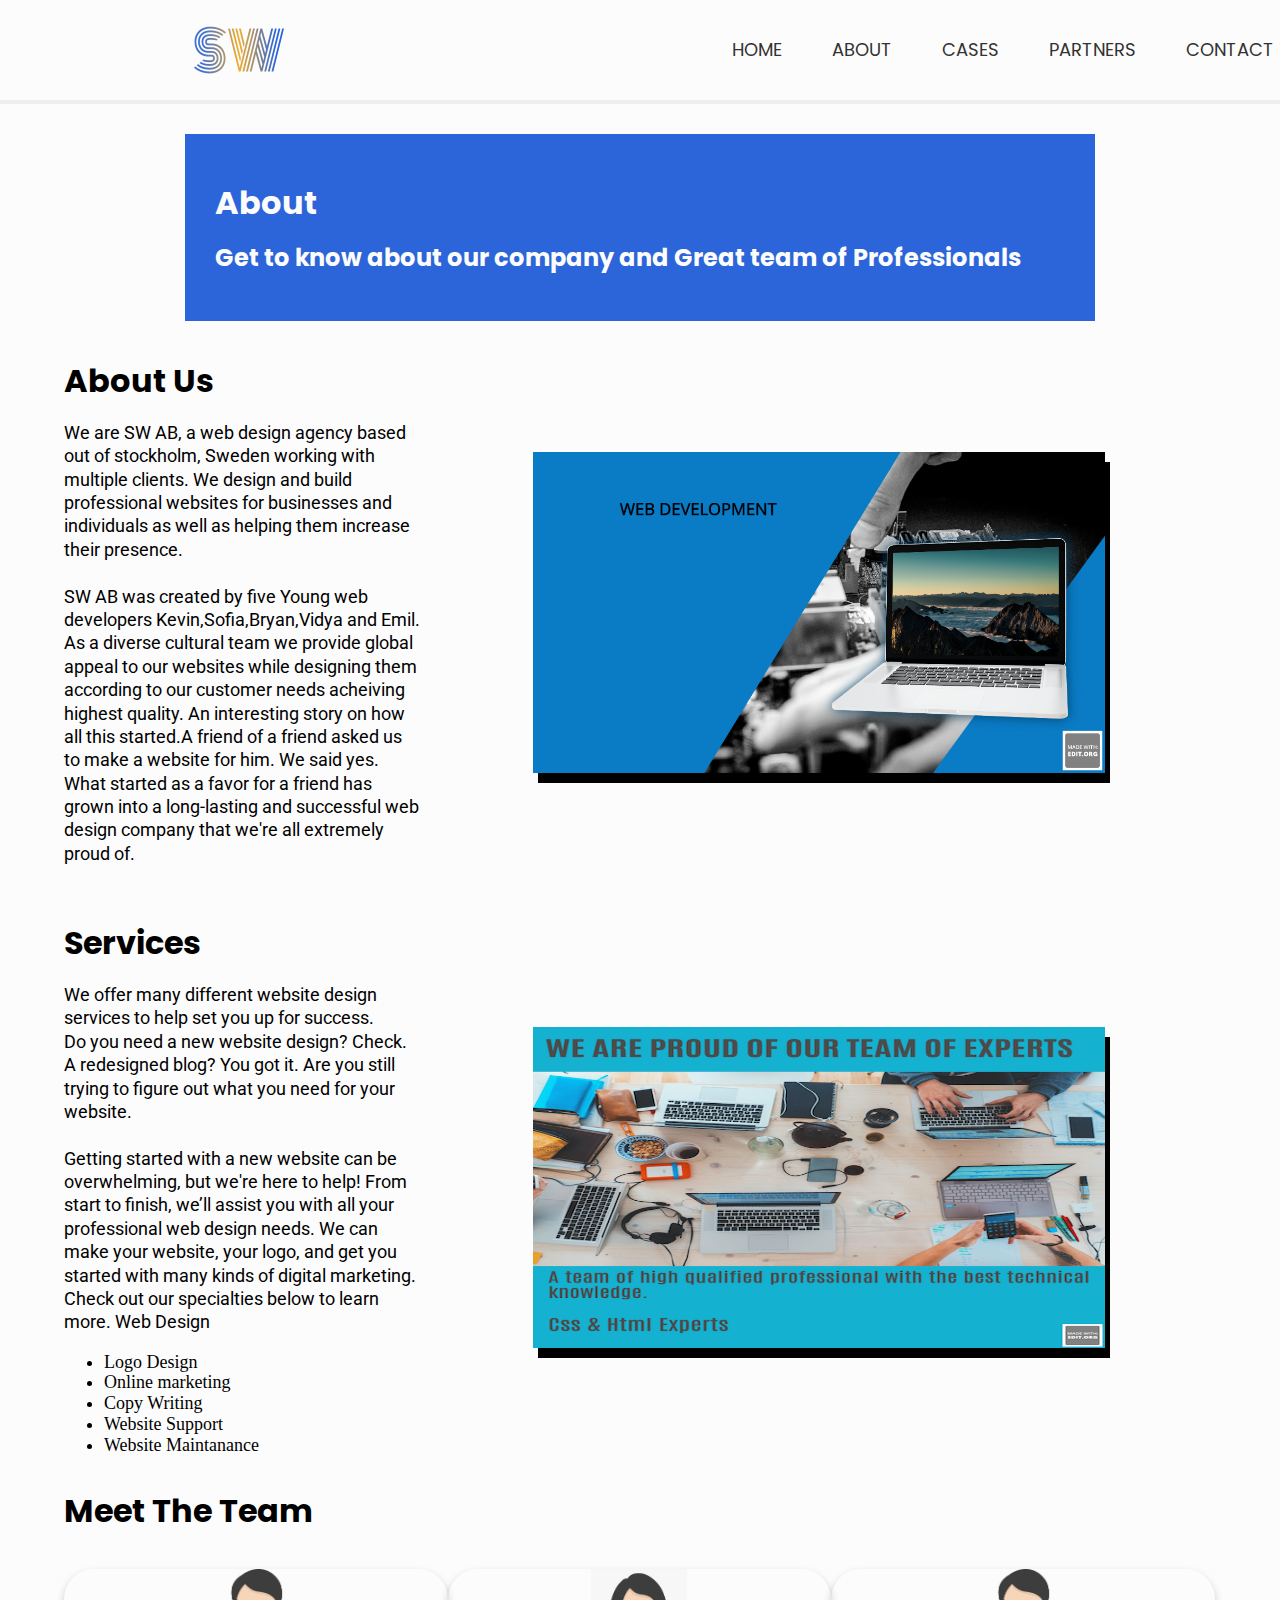
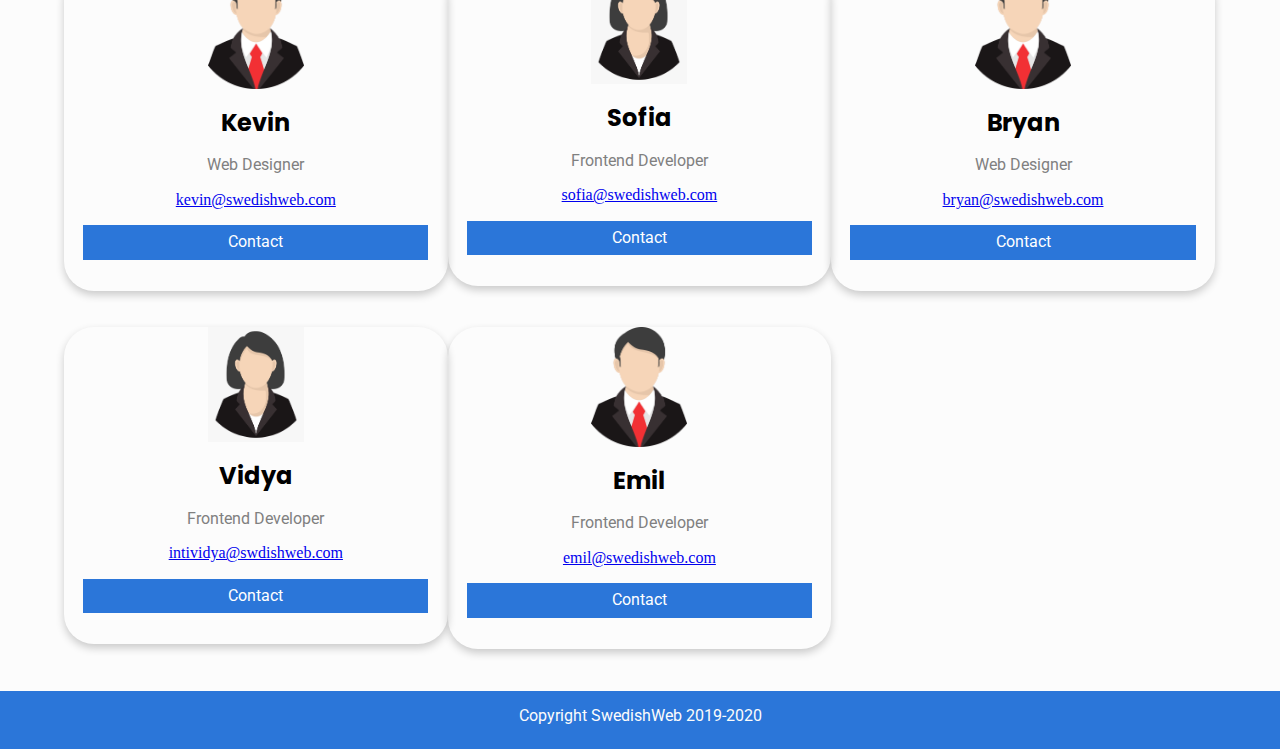
<file: about.html>
<html>
<head>
    <meta charset="UTF-8">
    <meta name="viewport" content="width=device-width, initial-scale=1.0">
    <title>Swedishweb | About</title>
    <link rel="icon" href="images/logga.png" type="image/png" sizes="16x16">
    <link href="https://fonts.googleapis.com/css2?family=Poppins:wght@400;500&family=Roboto:wght@400;500&display=swap" rel="stylesheet">
    <link rel="stylesheet" href="css/reset.css">
    <link rel="stylesheet" href="css/global.css">
    <link rel="stylesheet" href="css/about.css">
</head>
<body>
  <div class="nav-container">
    <nav>
        <div class="logo-container">
            <img src="images/logga.png" alt="picture of our loggo">
        </div>

        <ul class="navbar-links">
            <li><a class="nav-link" href="index.html">home</a></li>
            <li><a class="active" href="about.html">about</a></li>
            <li><a id="nav-link" href="cases.html">cases</a></li>
            <li><a class="nav-link" href="partners.html">partners</a></li>
            <li><a class="nav-link" href="contact.html">contact</a></li>
        </ul>
    </nav>
</div>

<section class="about-intro">
  <h1>About</h1>
  <h2>Get to know about our company and Great team of Professionals</h2>
</section>

    <section class="about container">
        <div class="about-container">
            <div class="about-image-container">
                <img src="images/about-images/aboutUs3.png" alt=" aboutUs3 image">
            </div>
            <div class="about-text-container">
              <h1>About Us</h1>
                <p class="about-text">
                  We are SW AB, a web design agency 
                  based out of stockholm, Sweden working with multiple clients.
                  We design and build professional websites for businesses and individuals 
                  as well as helping them increase their presence.
                  <br>
                  <br>
                  SW AB was created by five Young web developers Kevin,Sofia,Bryan,Vidya and Emil.
                  As a diverse cultural team we provide global appeal to our websites while designing
                  them according to our customer needs acheiving highest quality. An interesting story
                  on how all this started.A friend of a friend asked us to make a website for him. 
                  We said yes. What started as a favor for a friend has grown into a long-lasting 
                  and successful web design company that we're all extremely proud of.
                </p>
            </div>
        </div>

        <div class="about-container">
            <div class="about-image-container">
                <img src="images/about-images/services1.png" alt="services1 image">
            </div>
            <div class="about-text-container">
              <h1>Services</h1>
                <p class="about-text">
                  We offer many different website design services 
                  to help set you up for success.<br> 
                  Do you need a new website design? Check. 
                  A redesigned blog? You got it. Are you still trying to figure out 
                  what you need for your website.
                  <br>
                  <br>
                  Getting started with a new website 
                  can be overwhelming, but we're here to help! From start to finish, 
                  we’ll assist you with all your professional web design needs. 
                  We can make your website, your logo, and get you started with many
                  kinds of digital marketing. Check out our specialties below to learn more.
                  Web Design
                  <br>
                  <ul>
                  <li>Logo Design</li>  
                  <li>Online marketing</li>
                  <li>Copy Writing</li>
                  <li>Website Support</li>
                  <li>Website Maintanance</li>
                </ul>
                </p>
            </div>
        </div>

        <h1>Meet The Team</h1>
        </br>

        <div class="row">
            <div class="column">
                <div class="card">
                <img src="images/about-images/men.png" alt="EMP1" style="width:25%">
                <div class="container">
                  <h2>Kevin</h2>
                  <p class="title">Web Designer</p>
                  <a href="#" class="btn btn-primary">kevin@swedishweb.com</a>
                  <p><button class="button">Contact</button></p>
                </div>
                </div>
            </div>
          
            <div class="column">
                <div class="card">
                  <img src="images/about-images/women.png" alt="EMP2" style="width:25%">
                  <div class="container">
                    <h2>Sofia</h2>
                    <p class="title">Frontend Developer</p>
                    <a href="#" class="btn btn-primary">sofia@swedishweb.com</a>
                    <p><button class="button">Contact</button></p>
                  </div>
                </div>
              </div>
          
              <div class="column">
                <div class="card">
                  <img src="images/about-images/men.png" alt="EMP3" style="width:25%">
                  <div class="container">
                    <h2>Bryan</h2>
                    <p class="title">Web Designer</p>
                    <a href="#" class="btn btn-primary">bryan@swedishweb.com</a>
                    <p><button class="button">Contact</button></p>
                  </div>
                </div>
              </div>
            </div>

        </br>
        </br>

            <div class="row">
              <div class="column">
                <div class="card">
                <img src="images/about-images/women.png" alt="EMP4" style="width:25%">
                <div class="container">
                  <h2>Vidya</h2>
                  <p class="title">Frontend Developer</p>
                  <a href="#" class="btn btn-primary">intividya@swdishweb.com</a>
                  <p><button class="button">Contact</button></p>
                </div>
            </div>
            </div>

            <div class="column">
                <div class="card">
                <img src="images/about-images/men.png" alt="EMP5" style="width:25%">
                <div class="container">
                  <h2>Emil</h2>
                  <p class="title">Frontend Developer</p>
                  <a href="#" class="btn btn-primary">emil@swedishweb.com</a>
                  <p><button class="button">Contact</button></p>
                </div>
            </div>
            </div>
          </div>


    </section>
    
    <footer>
        <p>Copyright SwedishWeb 2019-2020</p>
    </footer>
</body>
</html>
</file>
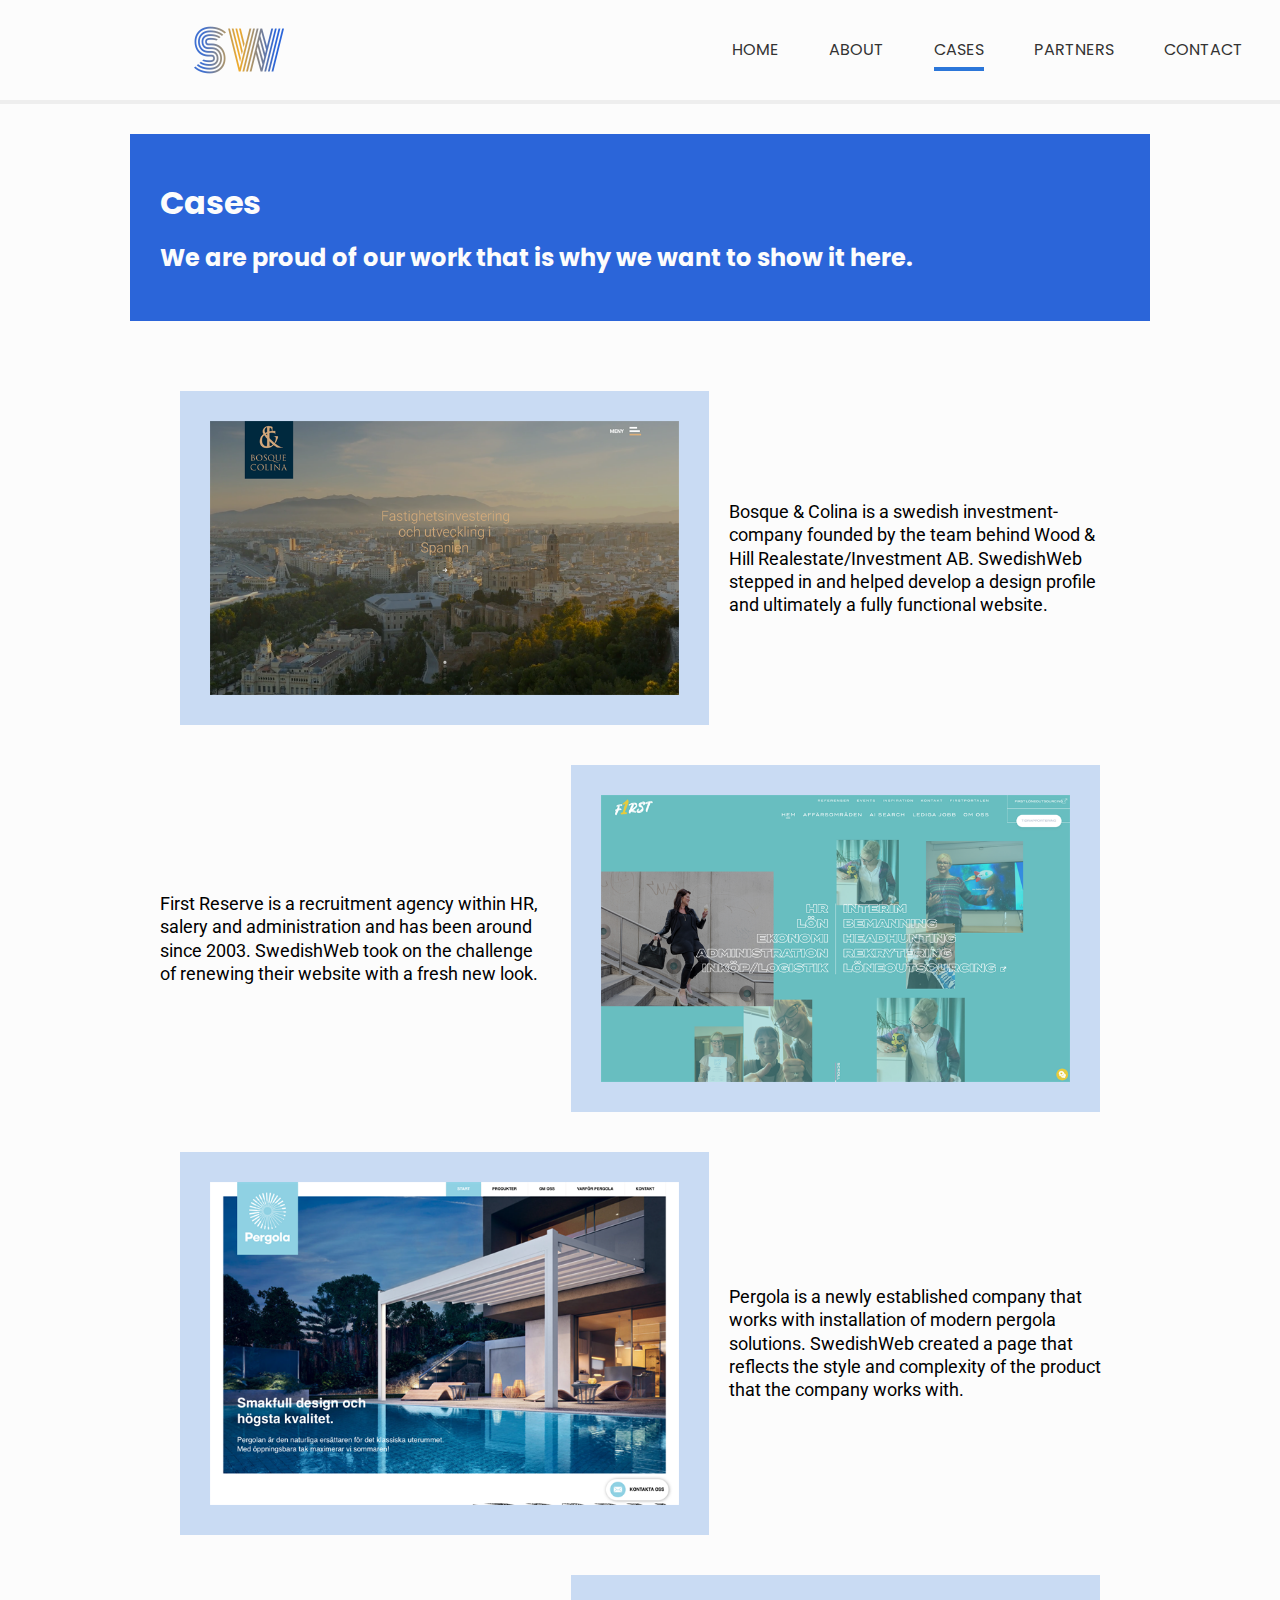
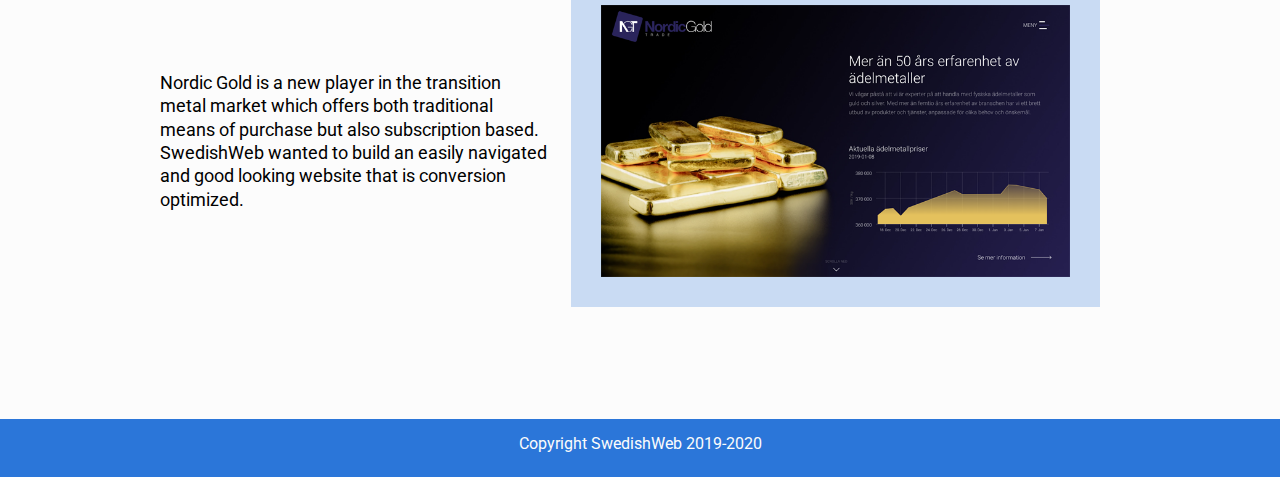
<file: cases.html>
<html>
<head>
    <meta charset="UTF-8">
    <meta name="viewport" content="width=device-width, initial-scale=1.0">
    <title>SwedishWeb | Cases</title>
    <link rel="icon" href="images/logga.png" type="image/png" sizes="16x16">
    <link href="https://fonts.googleapis.com/css2?family=Poppins:wght@400;500&family=Roboto:wght@400;500&display=swap" rel="stylesheet">
    <link rel="stylesheet" href="css/reset.css">
    <link rel="stylesheet" href="css/global.css">
    <link rel="stylesheet" href="css/cases.css">
</head>
<body>
    <div class="nav-container">
        <nav>
            <div class="logo-container">
                <img src="images/logga.png" alt="picture of our loggo">
            </div>

            <ul class="navbar-links">
                <li><a class="nav-link" href="index.html">home</a></li>
                <li><a class="nav-link" href="about.html">about</a></li>
                <li><a id="active" href="cases.html">cases</a></li>
                <li><a class="nav-link" href="partners.html">partners</a></li>
                <li><a class="nav-link" href="contact.html">contact</a></li>
            </ul>
        </nav>

        <div class="mobile-nav-button">
            <i class="button-icon"></i>
        </div>
        <div class="mobile-nav">
            <ul class="mobile-nav-links">
                <li class="mobile-nav-item"><a class="mobile-nav-link" href="index.html">home</a></li>
                <li class="mobile-nav-item"><a class="mobile-nav-link" href="about.html">about</a></li>
                <li class="mobile-nav-item"><a class="mobile-nav-link" id="mobile-active" href="cases.html">cases</a></li>
                <li class="mobile-nav-item"><a class="mobile-nav-link" href="partners.html">partners</a></li>
                <li class="mobile-nav-item"><a class="mobile-nav-link" href="contact.html">contact</a></li>
            </ul>
        </div>
    </div>
    <section class="case-intro">
        <h1>Cases</h1>
        <h2>We are proud of our work that is why we want to show it here.</h2>
    </section>

    <section class="cases container">
        <div class="case-container">
            <div class="case-image-container">
                <img src="images/case-images/colina.png" alt="Colina case image">
            </div>
            <div class="case-text-container">
                <p class="case-text">
                    Bosque & Colina is a swedish investment-company founded
                    by the team behind Wood & Hill Realestate/Investment AB. SwedishWeb stepped in and helped
                    develop a design profile and ultimately a fully functional website.
                </p>
            </div>
        </div>

        <div class="case-container reverse">
            <div class="case-image-container">
                <img src="images/case-images/first.png" alt="First case image">
            </div>
            <div class="case-text-container">
                <p class="case-text">
                    First Reserve is a recruitment agency within HR, salery and administration and has been
                    around since 2003. SwedishWeb took on the challenge of renewing their website with
                    a fresh new look.
                </p>
            </div>
        </div>

        <div class="case-container">
            <div class="case-image-container">
                <img src="images/case-images/pergola.png" alt="Pergola case image">
            </div>
            <div class="case-text-container">
                <p class="case-text">
                    Pergola is a newly established company that works with 
                    installation of modern pergola solutions.
                    SwedishWeb created a page that reflects the style and 
                    complexity of the product that the company works with.
                </p>
            </div>
        </div>

        <div class="case-container reverse">
            <div class="case-image-container">
                <img src="images/case-images/nordic-gold.png" alt="Nordic Gold case image">
            </div>
            <div class="case-text-container">
                <p class="case-text">
                    Nordic Gold is a new player in the transition metal market which offers both traditional
                    means of purchase but also subscription based. SwedishWeb wanted to build an easily navigated
                    and good looking website that is conversion optimized.
                </p>
            </div>
        </div>
    </section>

    <footer>
        <p>Copyright SwedishWeb 2019-2020</p>
    </footer>

    <script src="https://ajax.googleapis.com/ajax/libs/jquery/3.5.1/jquery.min.js"></script>
    <script>
        $(function () {
            $(".mobile-nav-button").on("click", function () {
                $(this).toggleClass("nav-toggle");
                $(".mobile-nav").toggleClass("nav-extender");
            });
        });
    </script>
</body>
</html>
</file>
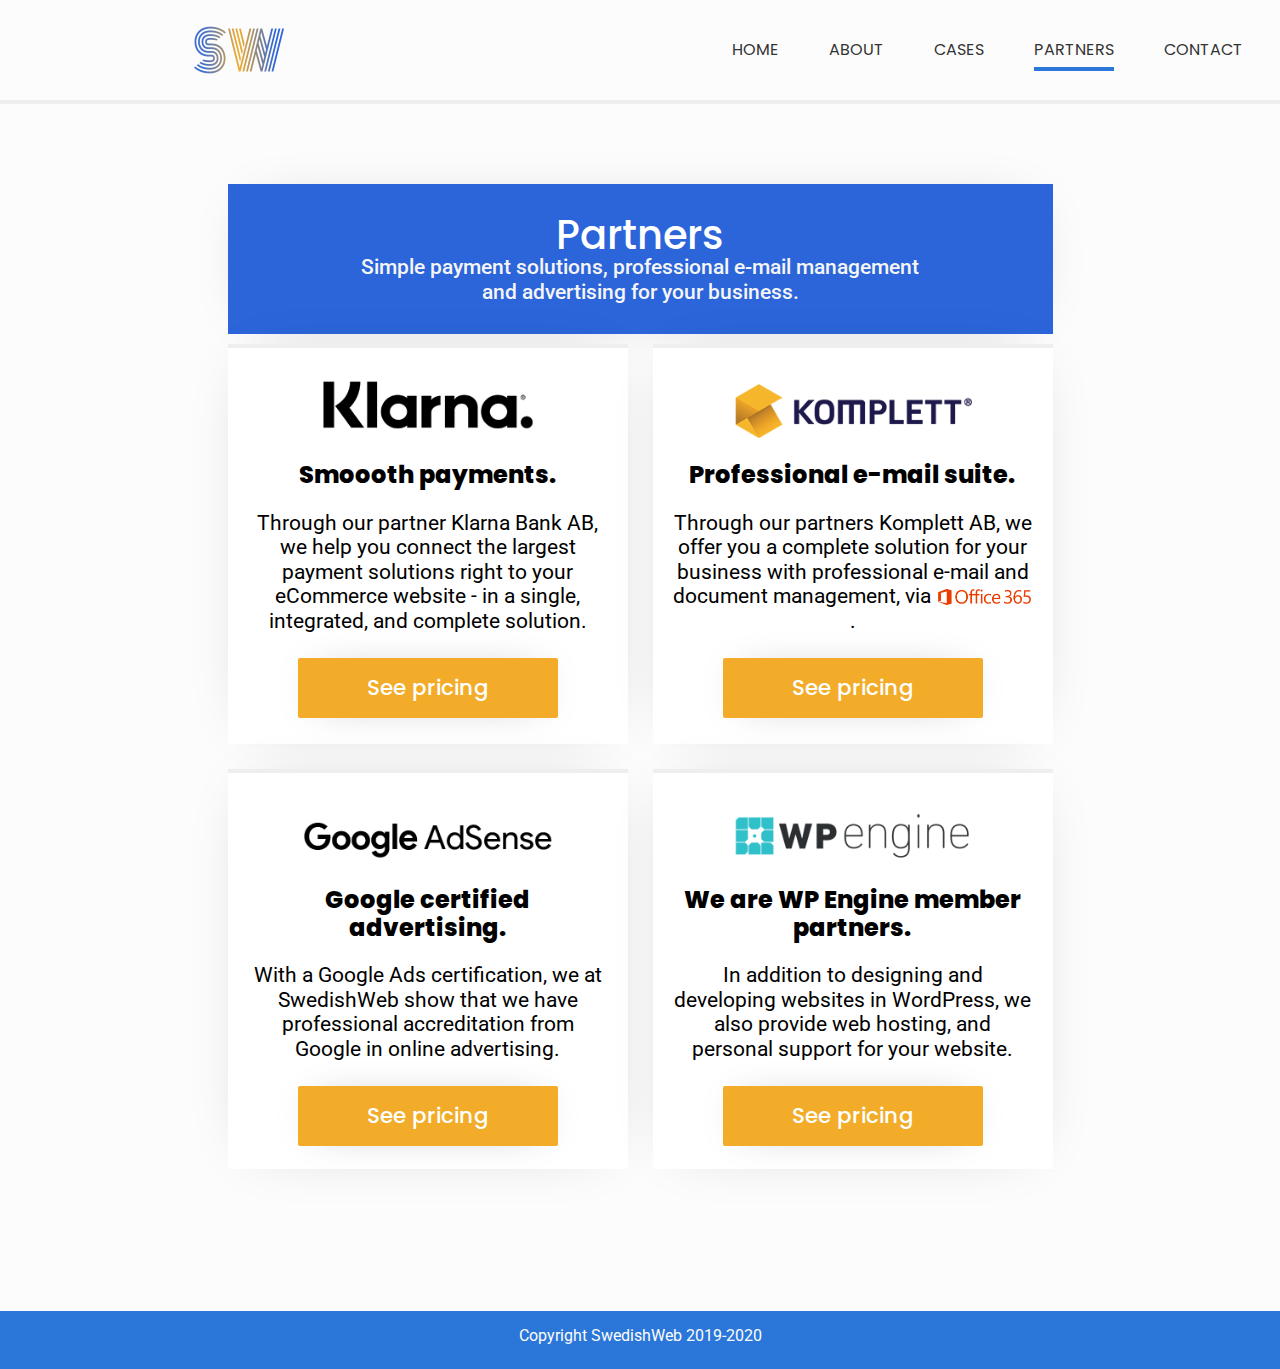
<file: partners.html>
<html>
    <head>
        <meta name="viewport" content="width=device-width, initial-scale=1.0">
        <meta charset="UTF-8">
        <title>SwedishWeb | Partners</title>
        <link rel="stylesheet" href="css/reset.css">
        <link rel="stylesheet" href="css/partners.css">
        <link rel="stylesheet" href="css/global.css">
        <link rel="icon" href="images/logga.png" type="image/png" sizes="16x16">
        <link href="https://fonts.googleapis.com/css2?family=Poppins:wght@400;500&display=swap" rel="stylesheet"> <!--Poppins-->
        <link href="https://fonts.googleapis.com/css2?family=Roboto:wght@400;500&display=swap" rel="stylesheet"> <!--Roboto-->
    </head>
    <body>  
        
        <div class="nav-container">
            <nav>
                <div class="logo-container">
                    <img src="images/logga.png" alt="picture of our loggo">
                </div>
    
                <ul class="navbar-links">
                    <li><a class="nav-link" href="index.html">home</a></li>
                    <li><a class="nav-link" href="about.html">about</a></li>
                    <li><a class="nav-link" href="cases.html">cases</a></li>
                    <li><a id="active"  href="partners.html">partners</a></li>
                    <li><a class="nav-link" href="contact.html">contact</a></li>
                </ul>
            </nav>
        </div>
        
        <div id="partners-wrapper">
            <div class="partners-header">
                <div class="partners-heading">
                    Partners
                </div>
                <div class="partners-subheading">Simple payment solutions, professional e-mail management <br> and advertising for your business.</div>
            </div>
            <div class="partners-grid"> 
                
                <div class="partners-card"> <!--Klarna-->
                    <div class="partner-logo"><img src="images/partners-images/klarna.png" width="250px"></div>
                    <div class="partners-card-heading">Smoooth payments.</div>
                    <div class="partners-card-subheading">Through our partner Klarna Bank AB, we help you connect the largest payment solutions right to your eCommerce website - in a single, integrated, and complete solution.</div>
                    <a href=""><div class="partners-card-button">See pricing</div></a>
                </div>
                
                <div class="partners-card"> <!--Webhallen-->
                    <div class="partner-logo"><img src="images/partners-images/komplett.png" width="250px"></div>
                    <div class="partners-card-heading">Professional e-mail suite.</div>
                    <div class="partners-card-subheading">Through our partners Komplett AB, we offer you a complete solution for your business with professional e-mail and document management, via <span><img src="images/partners-images/Office_365_logo.png" height="16px"></span>.</div>
                    <a href=""><div class="partners-card-button">See pricing</div></a>
                </div>
                
                <div class="partners-card"> <!--Google AdSense-->
                    <div class="partner-logo"><img src="images/partners-images/adsense.png" width="250px"></div>
                    <div class="partners-card-heading">Google certified advertising.</div>
                    <div class="partners-card-subheading">With a Google Ads certification, we at SwedishWeb show that we have professional accreditation from Google in online advertising.</div>
                    <a href=""><div class="partners-card-button">See pricing</div></a>
                </div>     
                <div class="partners-card"> <!--WP Engine-->
                    <div class="partner-logo"><img src="images/partners-images/wp-engine.png" width="250px"></div>
                    <div class="partners-card-heading">We are WP Engine member partners.</div>
                    <div class="partners-card-subheading">In addition to designing and developing websites in WordPress, we also provide web hosting, and personal support for your website. </div>         
                    <a href=""><div class="partners-card-button">See pricing</div></a>
                </div>
            </div>
        </div>
        <footer>
            <p>Copyright SwedishWeb 2019-2020</p>
        </footer>
    </body>
</html>
</file>
<file: css/global.css>
body {
    background-color: #fcfcfc;
    padding: 0;
    margin: 0;
    position: relative;
    min-height: 100vh;
    padding-bottom: 100px;
}

h1,
h2,
h3,
h4,
h5,
h6 {
    font-family: 'Poppins', sans-serif;
}

p {
    font-family: 'Roboto', sans-serif;
}

.container {
    width: 90%;
    margin: auto;
}

nav {
    display: flex;
    justify-content: space-around;
    align-items: center;
    min-height: 50px;
    border-bottom: 4px solid #eee;
}

.navbar-links {
    display: flex;
    justify-content: space-around;
    width: 30%;
}

.navbar-links li {
    list-style: none;
    padding: 10px 25px;
}

ul li a {
    text-decoration: none;
    color: #333;
    font-family: 'Poppins', sans-serif;
    text-transform: uppercase;
    padding: 10px 0;
    position: relative;
}

ul li .nav-link::after {
    content: "";
    position: absolute;
    bottom: 0;
    left: 0;
    width: 100%;
    height: 0;
    opacity: 0;
    background-color: #2b76d9;
    transition: opacity 0.1s, height 0.1s;
}

ul li .nav-link:hover::after {
    height: 4px;
    opacity: 1;
}

#active::after {
    content: "";
    position: absolute;
    bottom: 0;
    left: 0;
    width: 100%;
    height: 4px;
    background-color: #2b76d9;
}

nav .logo-container {
    width: 100px;
}

nav .logo-container img{
    width: 100%;
}

footer {
    background-color: #2b76d9;
    color: #fcfcfc;
    position: absolute;
    width: 100%;
    height: 58px;
    bottom: 0;
    text-align: center;
}
</file>
<file: css/about.css>
.about-intro {
  padding: 30px;
  background-color: #2b65d9;
  color: #fcfcfc;
  max-width: 850px;
  margin: 30px auto 0 auto;
}

h1,h2{
  font-family: 'Poppins', sans-serif;
}
p{
  font-family: 'Roboto' , sans-serif;
}
.about-container {
    display: flex;
    justify-content: center;
    margin: 20px auto;
    align-items: center;
    flex-direction: row-reverse;
}

.about-container .about-image-container {
    width: 100%;
    margin: 0 10px;
    padding: 30px;
}

.about-container .about-image-container img {
    max-width: 80%;
    max-height: 80%;
    margin: 0 auto;
    display: block;
    object-fit:cover ;
    box-shadow: 5px 10px;
}

.about-container .about-text-container {
    width: 50%;
}

.about-container .about-text-container .about-text {
    line-height: 1.3;
    font-size: 18px;
}
.ul,li{
  font-size: 18px;
}
.column {
    float: left;
    width: 33.3%;
    align-items: stretch;
  }
  
  .card {
    box-shadow: 0 4px 8px 0 rgba(0, 0, 0, 0.2);
    margin: auto;
    transition: 0.3s;
    border-radius: 5px;
    text-align: center;
    border-radius: 30px;
    padding-bottom: 15px;
    column-gap: 2px;
  }
  .card:hover {
    background-color: #555;
  }
  

  .container {
    padding: 2x 16px;
  }
  
  .container::after, .row::after {
    content: "";
    clear: both;
    display: table;
  }
  
  .title {
    color: grey;
  }
  .button {
    border: none;
    outline: 0;
    display: inline-block;
    padding: 8px;
    color: white;
    background-color:#2b76d9;;
    text-align: center;
    cursor: pointer;
    width: 100%;
  }
  .button:hover {
    background-color: #555;
  }
  

  @media screen and (max-width: 760px) {
    .about-container, .about-container {
        flex-direction: column;
    }

    .about-container .about-image-container {
        width: 80%;
    }

    .about-container .about-text-container {
        width: 100%;
    }
}
</file>
<file: css/cases.css>
.cases {
    margin: 50px auto;
    display: flex;
    flex-direction: column;
    justify-content: center;
    max-width: 960px;
}

.case-intro {
    padding: 30px;
    background-color: #2b65d9;
    color: #fcfcfc;
    max-width: 960px;
    margin: 30px auto 0 auto;
}

.case-container {
    display: flex;
    justify-content: center;
    margin: 20px auto;
    align-items: center;
}

.case-container.reverse {
    flex-direction: row-reverse;
}

.case-container .case-image-container {
    width: 60%;
    margin: 0 20px;
    padding: 30px;
    background-color: #2b76d93d;
}

.case-container .case-image-container img {
    max-width: 100%;
    margin: 0 auto;
    display: block;
}

.case-container .case-text-container {
    width: 50%;
}

.case-container .case-text-container .case-text {
    line-height: 1.3;
    font-size: 18px;
}

.mobile-nav-button, .mobile-nav {
    display: none;
}

/** Media Queries **/
@media screen and (max-width: 990px) {
    /** main nav style start **/
    nav {
        justify-content: flex-start;
        margin-left: 30px;
        border-bottom: none;
    }

    .navbar-links {
        display: none;
    }
    /** main nav style end **/

    .mobile-nav {
        display: block;
        height: 100vh;
        position: fixed;
        right: 0;
        top: 0;
        width: 0;
        background: #2b76d9;
        transition: .3s ease-in-out;
    }

    .mobile-nav-links {
        list-style-type: none;
        margin: 50px auto 0 0;
        padding: 0 25px;
    }

    .mobile-nav-links .mobile-nav-item {
        margin: 20px 0;
    }

    .mobile-nav-links .mobile-nav-item .mobile-nav-link {
        font-size: 23px;
        font-weight: 500;
        color: #fcfcfc;
    }

    #mobile-active {
        text-decoration: underline #f2ac29;
    }

    /** Mobile nav functionality style start **/
    .mobile-nav-button {
        display: block;
        position: fixed;
        z-index: 999;
        top: 0;
        right: 0;
        margin: 16px;
        padding: 10px;
        transition: .3s ease-in-out;
    }

    .mobile-nav-button .button-icon {
        background: #f2ac29;
        width: 25px;
        height: 4px;
        position: relative;
        display: block;
        transition: .1s ease-in-out;
    }

    .mobile-nav-button .button-icon::before, 
    .mobile-nav-button .button-icon::after {
        content: "";
        background: #f2ac29;
        height: 4px;
        width: 25px;
        position: absolute;
        display: block;
        transition: .3s ease-in-out;
    }

    .mobile-nav-button .button-icon::before {
        top: -10px;
    }

    .mobile-nav-button .button-icon::after {
        bottom: -10px;
    }

    .mobile-nav-button.nav-toggle .button-icon {
        height: 0;
    }

    .mobile-nav-button.nav-toggle .button-icon::before, 
    .mobile-nav-button.nav-toggle .button-icon::after {
        top: 0;
        bottom: 0;
    }

    .mobile-nav-button.nav-toggle .button-icon::before {
        transform: rotate(45deg);
    }

    .mobile-nav-button.nav-toggle .button-icon::after {
        transform: rotate(-45deg);
    }

    .mobile-nav.nav-extender {
        width: 300px;
    }

    /** Mobile nav functionality style end **/
}

@media screen and (max-width: 415px) {
    .case-container, .case-container.reverse {
        flex-direction: column;
    }

    .case-container .case-image-container {
        width: 80%;
    }

    .case-container .case-text-container {
        width: 100%;
    }
}
</file>
<file: css/partners.css>
body {
    margin: 0;
    padding: 0;
    background-color: #fcfcfc;
    position: relative;
}

a {
    text-decoration: none;
}

#partners-wrapper {
    position: relative;
}

.partners-heading {
    font-family: Poppins;
    font-size: 30pt;
    font-weight: 500;
    text-align: center;
    position: relative;
    top: 28px;
    z-index: 1;
}

.partners-subheading {
    color: whitesmoke;
    font-family: Roboto;
    font-size: 16pt;
    font-weight: 500;
    text-align: center;
    position: relative;
    top: 25px;
    z-index: 1;
}

.partner-paragraph {
    
}

.partners-header {
    width: 825px;
    height: 150px;
    margin: auto;
    background: #2b65d9;
    margin-bottom: 10px;
    margin-top: 80px;
    box-shadow: 0px 0px 57px -30px rgba(0,0,0,0.25);
    color: white;
}

.partners-grid {
    z-index: 2;
    display: grid;
    grid-template-columns: 400px 400px;
    grid-auto-rows: minmax(400px, auto);
    column-gap: 25px;
    row-gap: 25px;
    justify-content: center;    
    margin-bottom: 100px;
}

.partners-card {
    border-top: 4px solid #eee;
    background: white;
    box-shadow: 0px 0px 57px -30px rgba(0,0,0,0.25);
    transition: 0.2s;
}

.partners-card span {
    position: relative;
    top: 2px;
    left: 2px;
    margin-right: 3px;
    pointer-events: none;
}

.partners-card-heading {
    color: black;
    font-family: Poppins;
    font-size: 18pt;
    font-weight: 800;
    text-align: center;
    position: relative;
    top: 28px;
    margin: 0 30px;
    z-index: 1;
    
}

.partners-card-subheading {
    color: black;
    font-family: Roboto;
    font-size: 16pt;
    font-weight: 400;
    text-align: center;
    position: relative;
    top: 50px;
    margin: 0 20px;
    z-index: 1;
    transition: 0.2s;
}

.partners-card-button {
    position: relative;
    box-shadow: 0px 0px 40px -20px rgba(0,0,0,0.40);
    top: 75px;
    border-radius: 2px;
    margin: auto;
    width: 260px;
    height: 60px;
    background: #f2ac29;
    color: white;
    display: grid;
    font-family: Poppins;
    font-size: 16pt;
    font-weight: 500;
    place-items: center;
    transition: 0.2s;
}

.partners-card-button:hover {
    background: #2b65d9;
    transform: scale(1.03);
}

 /* .partners-card:hover {
    margin: 3px 3px 3px 3px;
}  */

.partner-logo {
    text-align: center;
    position: relative;
    top: 20px;
}

@media only screen and (max-width:850px) {
    .partners-grid {
        grid-template-columns: 400px;
    }

    .partners-header {
        width: 400px;
    }
}
</file>
